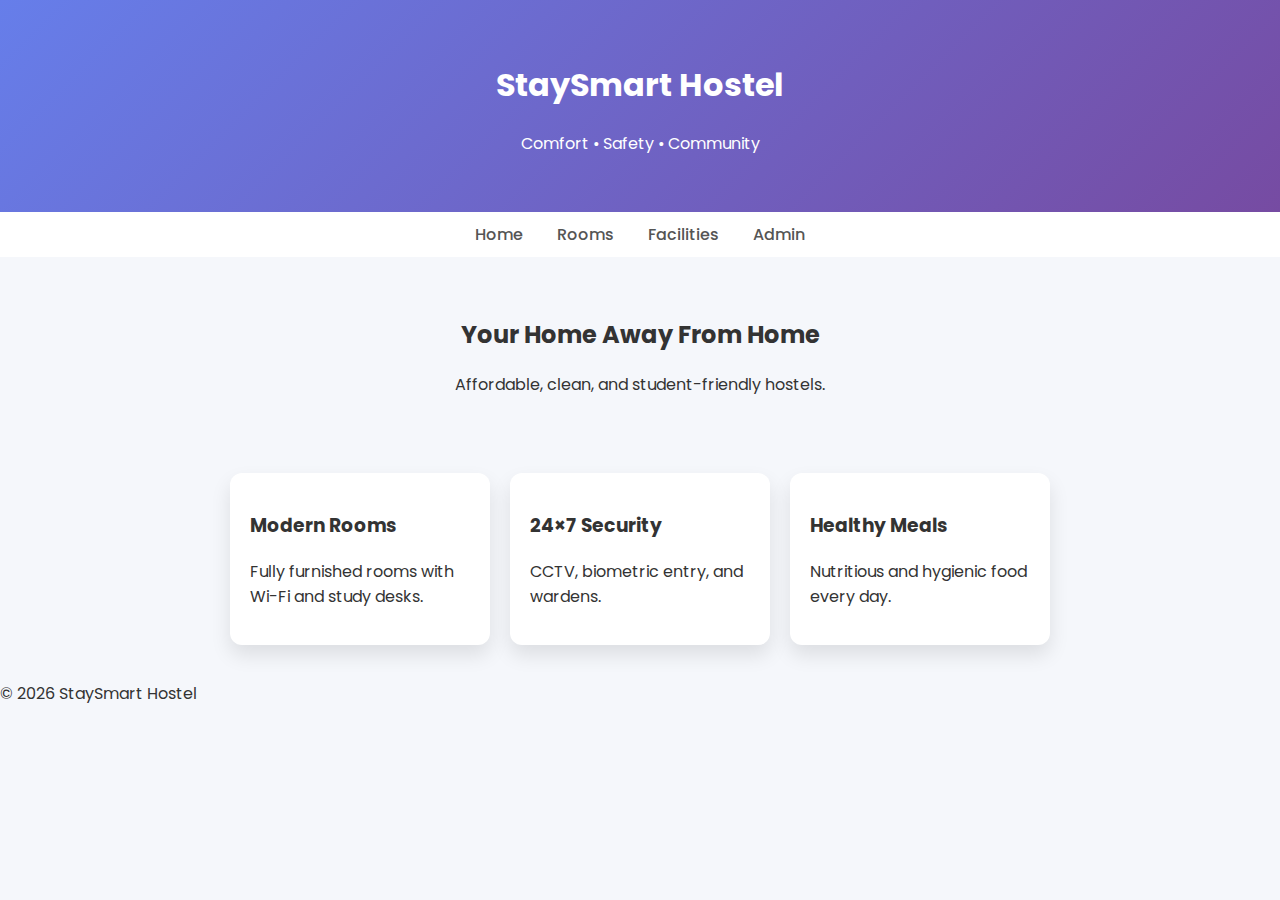
<file: index.html>
<!DOCTYPE html>
<html>
<head>
  <title>StaySmart Hostel</title>
  <link rel="stylesheet" href="style.css">
</head>
<body>

<header>
  <h1>StaySmart Hostel</h1>
  <p>Comfort • Safety • Community</p>
</header>

<nav>
  <a href="index.html">Home</a>
  <a href="rooms.html">Rooms</a>
  <a href="facilities.html">Facilities</a>
  <a href="admin.html">Admin</a>
</nav>

<section class="hero">
  <h2>Your Home Away From Home</h2>
  <p>Affordable, clean, and student-friendly hostels.</p>
</section>

<section class="cards">
  <div class="card">
    <h3>Modern Rooms</h3>
    <p>Fully furnished rooms with Wi-Fi and study desks.</p>
  </div>
  <div class="card">
    <h3>24×7 Security</h3>
    <p>CCTV, biometric entry, and wardens.</p>
  </div>
  <div class="card">
    <h3>Healthy Meals</h3>
    <p>Nutritious and hygienic food every day.</p>
  </div>
</section>

<footer>
  <p>© 2026 StaySmart Hostel</p>
</footer>

</body>
</html>
</file>
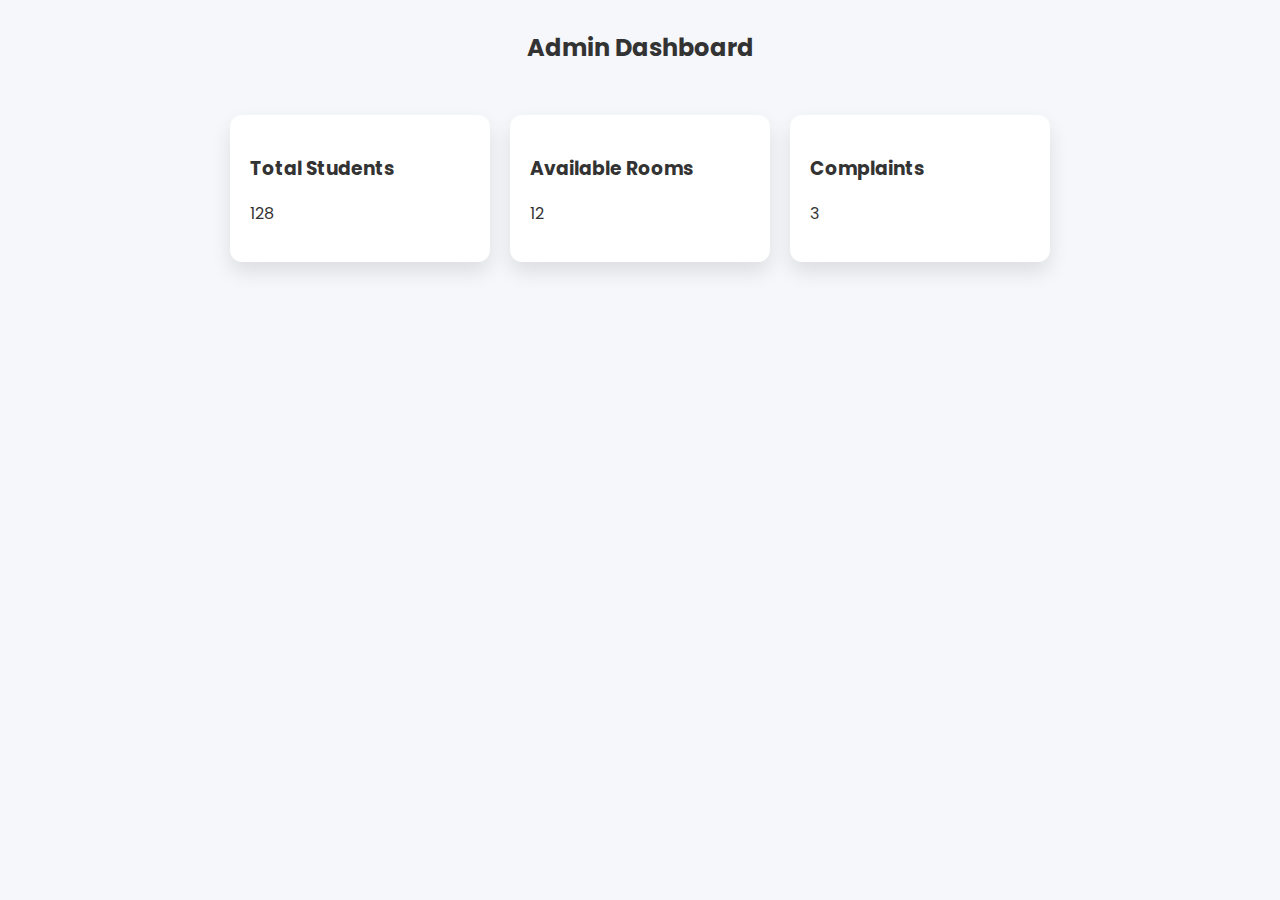
<file: admin.html>
<!DOCTYPE html>
<html>
<head>
  <title>Admin Dashboard</title>
  <link rel="stylesheet" href="style.css">
</head>
<body>

<h2 class="page-title">Admin Dashboard</h2>

<section class="cards">
  <div class="card">
    <h3>Total Students</h3>
    <p>128</p>
  </div>
  <div class="card">
    <h3>Available Rooms</h3>
    <p>12</p>
  </div>
  <div class="card">
    <h3>Complaints</h3>
    <p>3</p>
  </div>
</section>

</body>
</html>
</file>
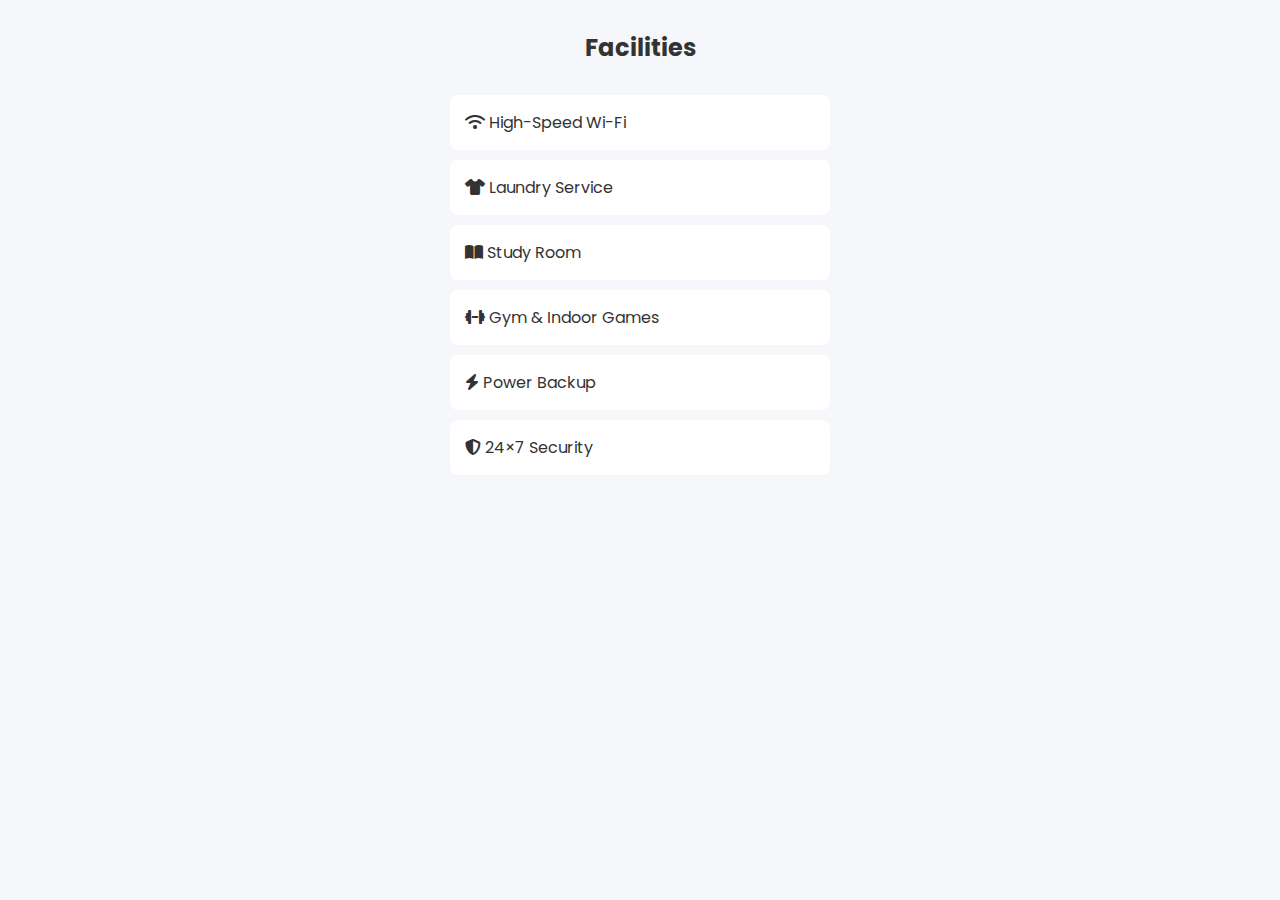
<file: facilities.html>
<!DOCTYPE html>
<html lang="en">
<head>
  <meta charset="UTF-8">
  <title>Facilities | StaySmart</title>
  <link rel="stylesheet" href="style.css">

  <!-- Font Awesome Icons -->
  <link rel="stylesheet"
        href="https://cdnjs.cloudflare.com/ajax/libs/font-awesome/6.5.1/css/all.min.css">
</head>
<body>

<h2 class="page-title">Facilities</h2>

<ul class="facility-list">

  <li>
    <i class="fa-solid fa-wifi"></i>
    High-Speed Wi-Fi
  </li>

  <li>
    <i class="fa-solid fa-shirt"></i>
    Laundry Service
  </li>

  <li>
    <i class="fa-solid fa-book-open"></i>
    Study Room
  </li>

  <li>
    <i class="fa-solid fa-dumbbell"></i>
    Gym & Indoor Games
  </li>

  <li>
    <i class="fa-solid fa-bolt"></i>
    Power Backup
  </li>

  <li>
    <i class="fa-solid fa-shield-halved"></i>
    24×7 Security
  </li>

</ul>

</body>
</html>
</file>
<file: style.css>
@import url('https://fonts.googleapis.com/css2?family=Poppins&display=swap');

body {
  font-family: 'Poppins', sans-serif;
  margin: 0;
  background: #f5f7fb;
  color: #333;
}

header {
  background: linear-gradient(135deg, #667eea, #764ba2);
  color: white;
  text-align: center;
  padding: 40px;
}

nav {
  background: white;
  padding: 10px;
  text-align: center;
}

nav a {
  margin: 0 15px;
  text-decoration: none;
  color: #555;
  font-weight: 500;
}

.hero {
  text-align: center;
  padding: 40px;
}

.cards {
  display: flex;
  justify-content: center;
  gap: 20px;
  padding: 20px;
  flex-wrap: wrap;
}

.card {
  background: white;
  padding: 20px;
  width: 220px;
  border-radius: 12px;
  box-shadow: 0 10px 20px rgba(0,0,0,0.1);
  transition: transform 0.3s;
}

.card:hover {
  transform: translateY(-5px);
}

.page-title {
  text-align: center;
  margin: 30px 0;
}

.facility-list {
  max-width: 400px;
  margin: auto;
  list-style: none;
  padding: 0;
}

.facility-list li {
  background: white;
  margin: 10px;
  padding: 15px;
  border-radius: 8px;
}
</file>
